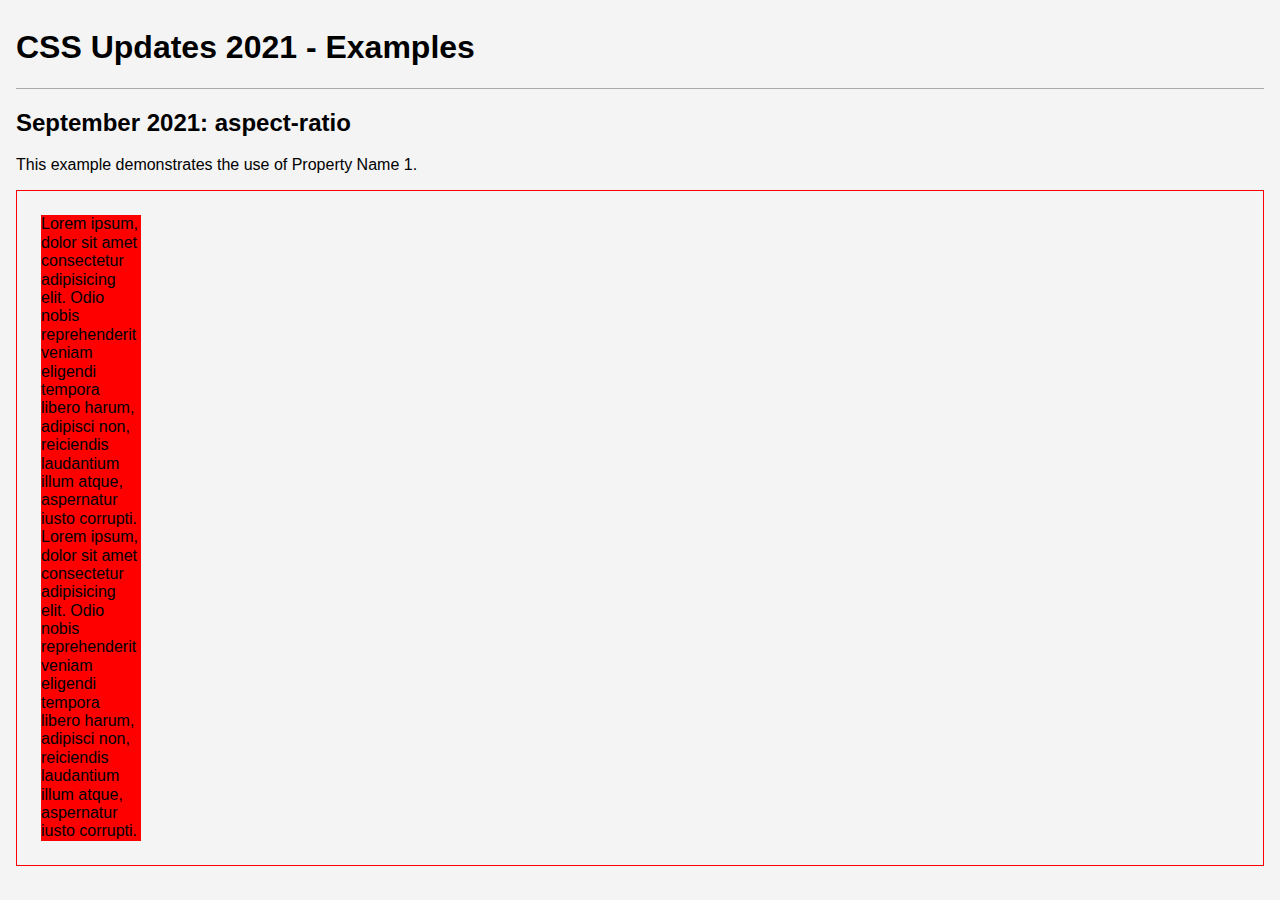
<file: examples/2021/index.html>
<!DOCTYPE html>
<html lang="en">
  <head>
    <meta charset="UTF-8" />
    <meta name="viewport" content="width=device-width, initial-scale=1.0" />
    <title>CSS Updates - 2021</title>
    <link rel="stylesheet" href="../../assets/globals.css" />
    <link rel="stylesheet" href="style.css" />
  </head>
  <body>

    <header>
      <h1>CSS Updates 2021 - Examples</h1>
    </header>

    <section>
        <h2>September 2021: aspect-ratio</h2>
        <p>This example demonstrates the use of Property Name 1.</p>
        <div class="example-box example-aspect-radio">
          <div class="hd">
            Lorem ipsum, dolor sit amet consectetur adipisicing elit. Odio nobis reprehenderit veniam eligendi tempora libero harum, adipisci non, reiciendis laudantium illum atque, aspernatur iusto corrupti.
          </div>
          <div class="square">
            Lorem ipsum, dolor sit amet consectetur adipisicing elit. Odio nobis reprehenderit veniam eligendi tempora libero harum, adipisci non, reiciendis laudantium illum atque, aspernatur iusto corrupti.
          </div>
        </div>
    </section>

</body>
</html>
</file>
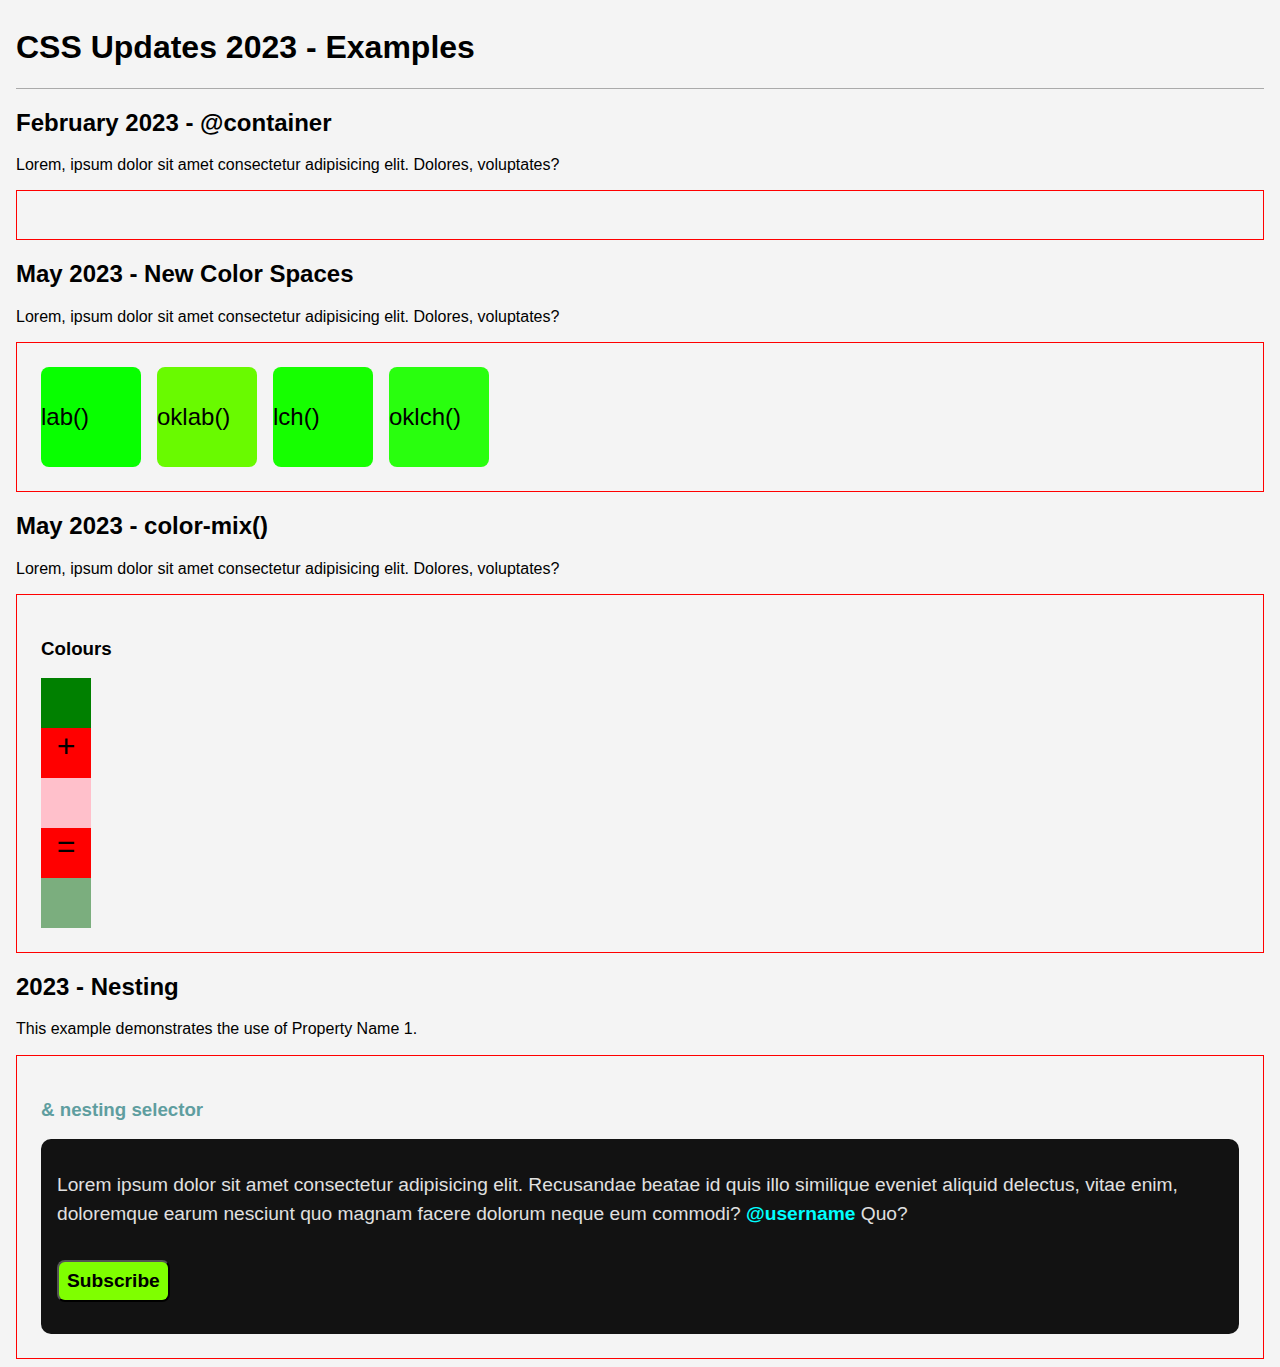
<file: examples/2023/index.html>
<!DOCTYPE html>
<html lang="en">
  <head>
    <meta charset="UTF-8" />
    <meta name="viewport" content="width=device-width, initial-scale=1.0" />
    <title>CSS Updates - 2023</title>
    <link rel="stylesheet" href="../../assets/globals.css" />
    <link rel="stylesheet" href="style.css" />
  </head>
  <body>

    <header>
      <h1>CSS Updates 2023 - Examples</h1>
    </header>



    <section>
      <h2>February 2023 - @container</h2>
      <p>Lorem, ipsum dolor sit amet consectetur adipisicing elit. Dolores, voluptates?</p>
      <div class="example-box example-container">

      </div>
    </section>

    <section>
      <h2>May 2023 - New Color Spaces</h2>
      <p>Lorem, ipsum dolor sit amet consectetur adipisicing elit. Dolores, voluptates?</p>
      <div class="example-box example-new-color-spaces">
        <div>
          <div class="lab">
            lab()
          </div>
          <div class="oklab">
            oklab()
          </div>
          <div class="lch">
            lch()
          </div>
          <div class="oklch">
            oklch()
          </div>
        </div>
      </div>
    </section>

    <section>
      <h2>May 2023 - color-mix()</h2>
      <p>Lorem, ipsum dolor sit amet consectetur adipisicing elit. Dolores, voluptates?</p>
      <div class="example-box example-color-mix">
        <div class="colors">
          <h3>Colours</h3>
          <div class="cosmos"></div>
          <div class="text">+</div>
          <div class="wanda"></div>
          <div class="text">=</div>
          <div class="poof"></div>
        </div>
      </div>
    </section>

    <section>
        <h2>2023 - Nesting</h2>
        <p>This example demonstrates the use of Property Name 1.</p>
        <div class="example-box example-nesting">

          <h3>& nesting selector</h3>

          <div>
            <p>Lorem ipsum dolor sit amet consectetur adipisicing elit. Recusandae beatae id quis illo similique eveniet aliquid delectus, vitae enim, doloremque earum nesciunt quo magnam facere dolorum neque eum commodi? <span>@username</span> Quo?</p>
            <button>Subscribe</button>
          </div>
          
        </div>
    </section>

</body>
</html>
</file>
<file: examples/2021/style.css>
.example-aspect-radio{

    & div{
        width: 100px;
        background-color: red;
    }

    .hd{
        aspect-ratio: 16/9;
    }

    .square{
        aspect-ratio: 1;
    }

}
</file>
<file: examples/2023/style.css>
.example-new-color-spaces{

    & div{
        display: flex;
        flex-direction: row;
        gap: 1rem;
    }

    & div > div{
        width: 100px;
        height: 100px;
        font-size: 1.5rem;
        line-height: 100px;
        border-radius: .5rem;
    }

    .lab{
        background-color: lab(87.8 -79 81);
    }

    .lch{
        background-color: lch(87.8 113 134deg);
    }

    .oklab{
        background-color: oklab(0.87 -0.2 0.18);
    }

    .oklch{
        background-color: oklch(0.87 0.29 142deg);
    }

}

.example-color-mix{

    .colors{

        div{
            width: 50px;
            height: 50px;
            display: flex;
            justify-content: center;
            
            background-color: red;
        }

        .text{
            font-size: 2rem;
            text-align: center;
        }

        .cosmos{
            background-color: green;
        }

        .wanda{
            background-color: pink;
        }

        .poof{
            background-color: color-mix(in srgb, green,#f8c0ff81);
        }
    }

}

.example-container{

}


.example-nesting{
    
    h3{
        color: cadetblue;
    }

    div{

        background-color: #121212;
        border-radius: 10px;
        padding: 2rem 1rem;

        p{
            font-size: 1.2rem;
            line-height: 1.5;
            color: #e0e0e0;
            margin: 0;

            span{
                color: aqua;
                font-weight: bold;

                &:hover{
                    color: gold;
                    cursor: pointer;
                    text-decoration: underline;
                }

            }
        }

        button{
            background-color: chartreuse;
            font-weight: bold;
            font-size: 1.2rem;
            padding: .5rem;
            border-radius: .5rem;
            margin-top: 2rem;
        }

    }

}
</file>
<file: assets/globals.css>
@import url("normalize.css");

body {
    font-family: Arial, sans-serif;
    margin: 0;
    padding: .5rem 1rem;
    background-color: #f4f4f4;
}

header{
    border-bottom: solid 1px rgba(0,0,0,.3);
}

.example-box{
    border: solid 1px red;
    padding: 1.5rem;
}
</file>
